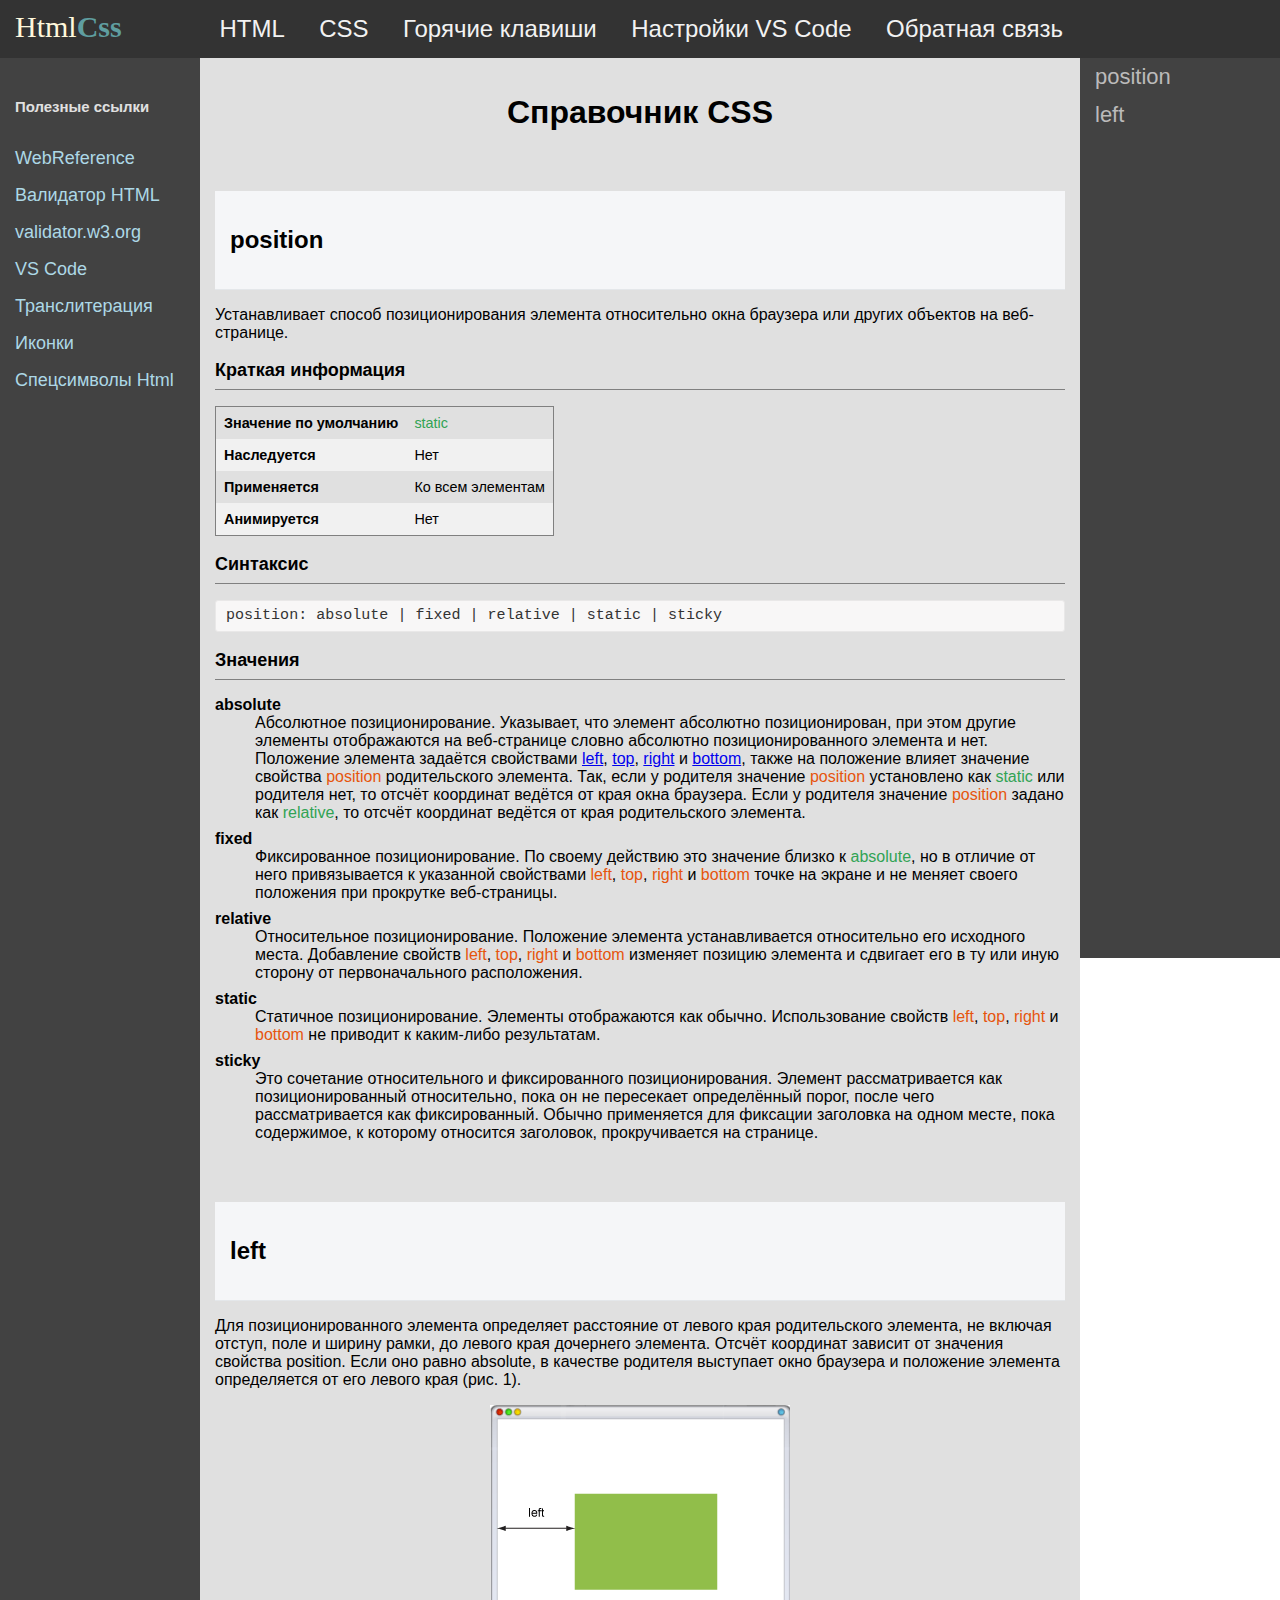
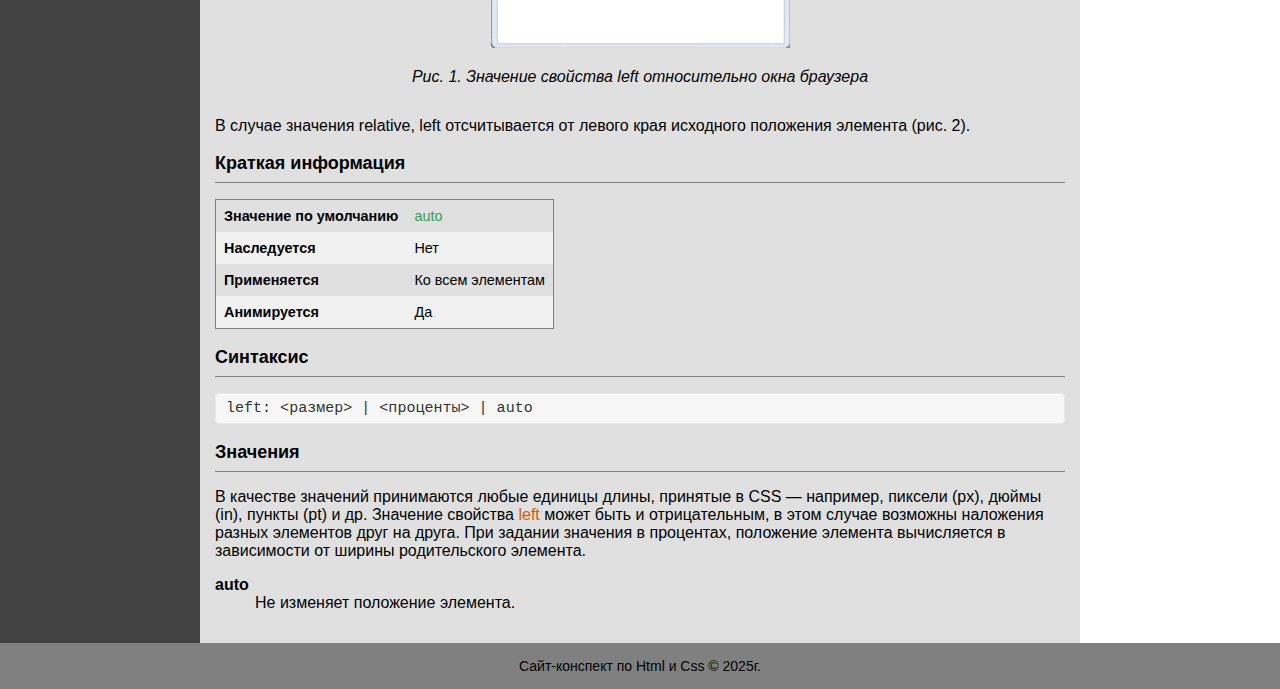
<file: css-spravochnik.html>
<!DOCTYPE html>
<html lang="ru">

<head>
	<meta charset="UTF-8">
	<meta name="viewport" content="width=device-width, initial-scale=1.0">
	<title>Справочник Css</title>
	<link rel="stylesheet" href="css/style.css">
	<link rel="shortcut icon" href="img/favicon.png" type="image/x-icon">
</head>

<body>
	<nav class="navbar">
		<div class="navbar-brand">
			<a href="/" class="w-logo">
				<span class="w-logo-p1">Html</span>
				<span class="w-logo-p2">Css</span>
			</a>
		</div>
		<!-- Выпадающий список начало -->
		<div class="dropdown">
			<button class="navbar-item">HTML</button>
			<div class="dropdown-content">
				<a href="html-atributy.html">Атрибуты</a>
				<a href="html-znacheniya.html">Значения</a>
				<a href="html-tipy.html">Типы элементов</a>
			</div>
		</div>
		<!-- Выпадающий список конец -->
		<!-- Выпадающий список начало -->
		<div class="dropdown">
			<button class="navbar-item">CSS</button>
			<div class="dropdown-content">
				<a href="css-spravochnik.html">Справочник CSS</a>
				<a href="css-znacheniya.html">Значения свойств</a>
				<a href="css-funkciy.html">Функции</a>
				<a href="css-edinicy.html">Единицы CSS</a>
				<a href="css-tipy.html">Типы элементов</a>
			</div>
		</div>
		<!-- Выпадающий список конец -->
		<!-- Выпадающий список начало -->
		<div class="dropdown">
			<button class="navbar-item">Горячие клавиши</button>
			<div class="dropdown-content">
				<a href="hotkeys-windows.html">Windows</a>
				<a href="hotkeys-vscode.html">VS Code</a>
			</div>
		</div>
		<!-- Выпадающий список конец -->
		<a href="settings-vscode.html" class="navbar-item">Настройки VS Code</a>
		<a href="feedback.html" class="navbar-item">Обратная связь</a>

	</nav>
	<div id="main">
		<nav class="sidebar">
			<h5>Полезные ссылки</h5>
			<a href="https://webref.ru/" target="_blank">WebReference</a>
			<a href="https://involta.ru/tools/validator-html/" target="_blank">Валидатор HTML</a>
			<a href="https://validator.w3.org/#validate_by_input" target="_blank">validator.w3.org</a>
			<a href="https://code.visualstudio.com/" target="_blank">VS Code</a>
			<a href="https://transliteration-online.ru" target="_blank">Транслитерация</a>
			<a href="https://iconbird.com/" target="_blank">Иконки</a>
			<a href="https://htmlweb.ru/html/symbols.php" target="_blank">Спецсимволы Html</a>
		</nav>
		<article>
			<h1>Справочник CSS</h1>
			<div id="position"></div>
			<div class="page-title">
				<h2>position</h2>
			</div>
			<p>Устанавливает способ позиционирования элемента относительно окна браузера или других объектов на
				веб-странице.
			</p>
			<h3>Краткая информация</h3>
			<table class="spec">
				<tbody>
					<tr>
						<th>Значение по умолчанию </th>
						<td class="value">static</td>
					</tr>
					<tr>
						<th>Наследуется</th>
						<td>Нет</td>
					</tr>
					<tr>
						<th>Применяется</th>
						<td>Ко всем элементам</td>
					</tr>
					<tr>
						<th>Анимируется</th>
						<td>Нет</td>
					</tr>
				</tbody>
			</table>
			<h3>Синтаксис</h3>
			<pre><code>position: absolute | fixed | relative | static | sticky</code></pre>
			<h3>Значения</h3>
			<dl>
				<dt>absolute</dt>
				<dd> Абсолютное позиционирование. Указывает, что элемент абсолютно позиционирован, при этом другие
					элементы
					отображаются на веб-странице словно абсолютно позиционированного элемента и нет. Положение элемента
					задаётся
					свойствами <a href="/css/left">left</a>, <a href="https://webref.ru/css/top"
						target="_blank">top</a>, <a href="https://webref.ru/css/right" target="_blank">right</a>
					и <a href="https://webref.ru/css/bottom" target="_blank">bottom</a>, также на положение влияет
					значение свойства <span class="attribute">position</span> родительского элемента. Так, если у
					родителя значение <span class="attribute">position</span> установлено как <span
						class="value">static</span> или родителя
					нет, то
					отсчёт координат ведётся от края окна браузера. Если у родителя значение <span
						class="attribute">position</span>
					задано как <span class="value">relative</span>, то отсчёт координат ведётся от края родительского
					элемента.</dd>
				<dt>fixed</dt>
				<dd>Фиксированное позиционирование. По своему действию это значение близко к <span
						class="value">absolute</span>, но
					в отличие от него привязывается к указанной свойствами <span class="attribute">left</span>, <span
						class="attribute">top</span>, <span class="attribute">right</span> и <span
						class="attribute">bottom</span>
					точке на экране и не меняет своего положения при прокрутке веб-страницы. </dd>
				<dt>relative</dt>
				<dd>Относительное позиционирование. Положение элемента устанавливается относительно его исходного места.
					Добавление
					свойств <span class="attribute">left</span>, <span class="attribute">top</span>,
					<span class="attribute">right</span> и <span class="attribute">bottom</span> изменяет позицию
					элемента и
					сдвигает его в ту или иную сторону от первоначального расположения.
				</dd>
				<dt>static</dt>
				<dd>Статичное позиционирование. Элементы отображаются как обычно. Использование свойств <span
						class="attribute">left</span>, <span class="attribute">top</span>, <span
						class="attribute">right</span> и
					<span class="attribute">bottom</span> не приводит к каким-либо результатам.
				</dd>
				<dt>sticky</dt>
				<dd>Это сочетание относительного и фиксированного позиционирования. Элемент рассматривается как
					позиционированный
					относительно, пока он не пересекает определённый порог, после чего рассматривается как
					фиксированный. Обычно
					применяется для фиксации заголовка на одном месте, пока содержимое, к которому относится заголовок,
					прокручивается на странице.</dd>
			</dl>
			<div id="left"></div>
			<div class="page-title">
				<h2>left</h2>
			</div>
			<p>Для позиционированного элемента определяет расстояние от левого края родительского элемента, не включая
				отступ, поле и ширину рамки, до левого края дочернего элемента. Отсчёт координат зависит от значения
				свойства position.
				Если оно равно absolute, в качестве родителя выступает окно браузера и положение элемента определяется
				от его левого
				края (рис. 1).
			</p>
			<div class="fig">
				<img src="img/css_left_1.png" alt="Значение свойства left относительно окна браузера">
				<p class="figsign">Рис. 1. Значение свойства left относительно окна браузера</p>
			</div>

			<p>В случае значения relative, left отсчитывается от левого края исходного положения элемента (рис. 2).</p>
			<h3>Краткая информация</h3>
			<table class="spec">
				<tbody>
					<tr>
						<th>Значение по умолчанию </th>
						<td class="value">auto</td>
					</tr>
					<tr>
						<th>Наследуется</th>
						<td>Нет</td>
					</tr>
					<tr>
						<th>Применяется</th>
						<td>Ко всем элементам</td>
					</tr>
					<tr>
						<th>Анимируется</th>
						<td>Да</td>
					</tr>
				</tbody>
			</table>
			<h3>Синтаксис</h3>
			<pre><code>left: <размер> | <проценты> | auto</code></pre>
			<h3>Значения</h3>
			<p>В качестве значений принимаются любые единицы длины, принятые в CSS — например, пиксели (px), дюймы (in),
				пункты (pt)
				и др. Значение свойства <span class="attribute">left</span> может быть и отрицательным, в этом случае
				возможны наложения разных элементов друг на друга. При задании значения в процентах, положение элемента
				вычисляется в зависимости от ширины родительского элемента.</p>
			<dl>
				<dt>auto</dt>
				<dd>Не изменяет положение элемента.</dd>
			</dl>


		</article>
	</div>
	<div class="sidenav">
		<a href="#position">position</a>
		<a href="#left">left</a>
	</div>
	<footer>Сайт-конспект по Html и Css &#169; 2025г.</footer>
</body>

</html>
</file>
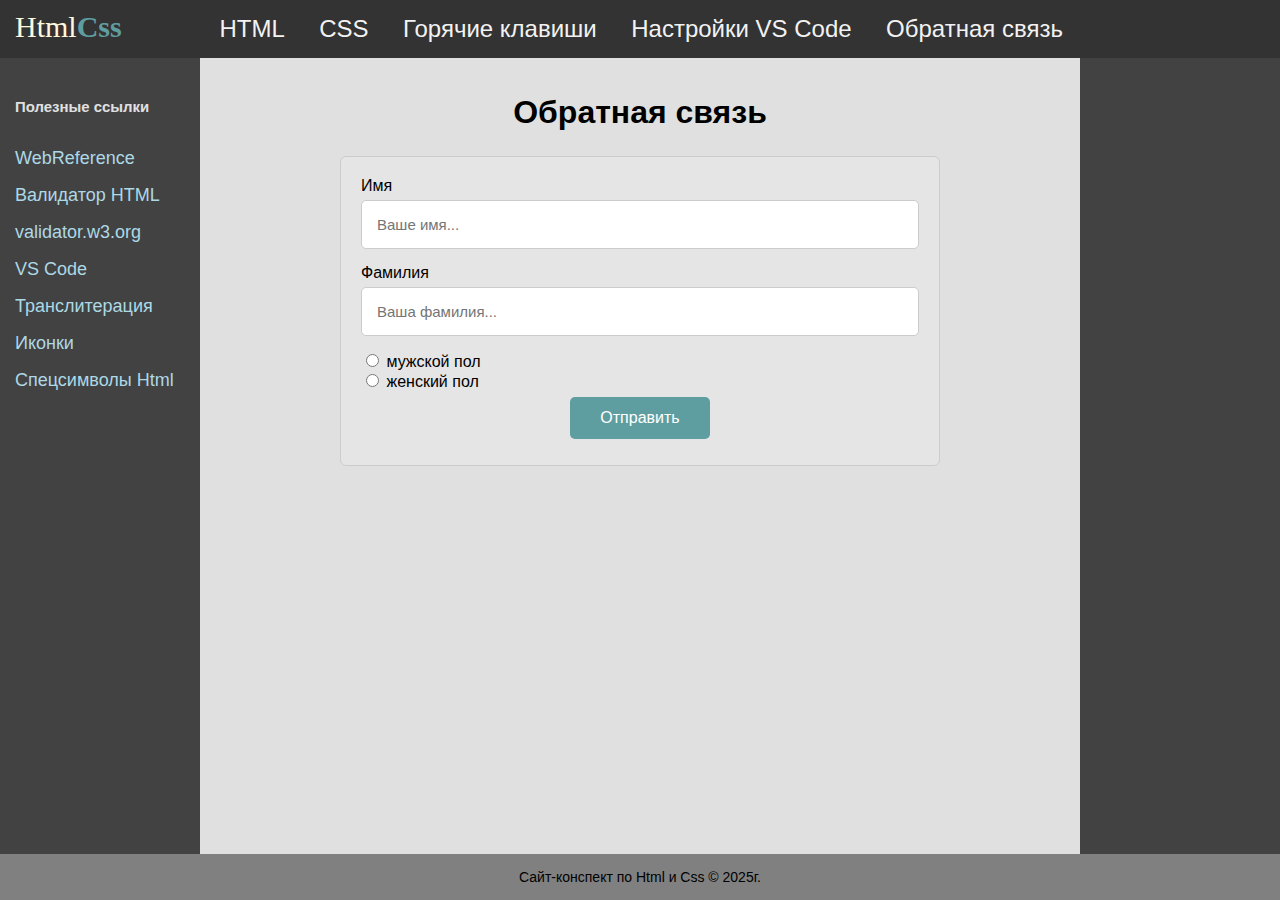
<file: feedback.html>
<!DOCTYPE html>
<html lang="ru">

<head>
    <meta charset="UTF-8">
    <meta name="viewport" content="width=device-width, initial-scale=1.0">
    <title>Справочник Css</title>
    <link rel="stylesheet" href="css/style.css">
    <link rel="shortcut icon" href="img/favicon.png" type="image/x-icon">
</head>

<body>
    <nav class="navbar">
        <div class="navbar-brand">
            <a href="/" class="w-logo">
                <span class="w-logo-p1">Html</span>
                <span class="w-logo-p2">Css</span>
            </a>
        </div>
        <!-- Выпадающий список начало -->
        <div class="dropdown">
            <button class="navbar-item">HTML</button>
            <div class="dropdown-content">
                <a href="html-atributy.html">Атрибуты</a>
                <a href="html-znacheniya.html">Значения</a>
                <a href="html-tipy.html">Типы элементов</a>
            </div>
        </div>
        <!-- Выпадающий список конец -->
        <!-- Выпадающий список начало -->
        <div class="dropdown">
            <button class="navbar-item">CSS</button>
            <div class="dropdown-content">
                <a href="css-spravochnik.html">Справочник CSS</a>
                <a href="css-znacheniya.html">Значения свойств</a>
                <a href="css-funkciy.html">Функции</a>
                <a href="css-edinicy.html">Единицы CSS</a>
                <a href="css-tipy.html">Типы элементов</a>
            </div>
        </div>
        <!-- Выпадающий список конец -->
        <!-- Выпадающий список начало -->
        <div class="dropdown">
            <button class="navbar-item">Горячие клавиши</button>
            <div class="dropdown-content">
                <a href="hotkeys-windows.html">Windows</a>
                <a href="hotkeys-vscode.html">VS Code</a>
            </div>
        </div>
        <!-- Выпадающий список конец -->
        <a href="settings-vscode.html" class="navbar-item">Настройки VS Code</a>
        <a href="feedback.html" class="navbar-item">Обратная связь</a>

    </nav>
    <div id="main">
        <nav class="sidebar">
            <h5>Полезные ссылки</h5>
            <a href="https://webref.ru/" target="_blank">WebReference</a>
            <a href="https://involta.ru/tools/validator-html/" target="_blank">Валидатор HTML</a>
            <a href="https://validator.w3.org/#validate_by_input" target="_blank">validator.w3.org</a>
            <a href="https://code.visualstudio.com/" target="_blank">VS Code</a>
            <a href="https://transliteration-online.ru" target="_blank">Транслитерация</a>
            <a href="https://iconbird.com/" target="_blank">Иконки</a>
            <a href="https://htmlweb.ru/html/symbols.php" target="_blank">Спецсимволы Html</a>
        </nav>
        <article>
            <h1>Обратная связь</h1>
            <div class="container-form">
                <form action="#">
                    <label for="name">Имя</label>
                    <input type="text" id="name" name="firstname" placeholder="Ваше имя...">
                    <label for="lname">Фамилия</label>
                    <input type="text" id="lname" name="lastname" placeholder="Ваша фамилия...">
                    <input type="radio" name="gender" id="male">
                    <label for="male">мужской пол</label>
                    <br>
                    <input type="radio" name="gender" id="female">
                    <label for="female">женский пол</label>
                    
                    <input type="button" value="Отправить">                    
                </form>
            </div>
        </article>
    </div>
    <div class="sidenav">
    </div>
    <footer>Сайт-конспект по Html и Css &#169; 2025г.</footer>
</body>

</html>
</file>
<file: css/style.css>
body,
html {
    margin: 0;
    font-family: Arial, Helvetica, sans-serif;
}

* {
    box-sizing: border-box;
}

/* фиксированное меню */
.navbar {
    background-color: #333;
    position: fixed;
    width: 100%;
    top: 0;
    z-index: 10;
    height: 58px;
}

.navbar-brand {
    display: inline-block;
    padding: 0 15px;
    font-family: cursive;
    font-size: 30px;
    position: relative;
    width: 200px;
}

.navbar-brand .w-logo-p2 {
    position: absolute;
    color: cadetblue;
    font-weight: bold;
}

.navbar-brand .w-logo-p1 {
    color: cornsilk;
}

.navbar-item {
    background-color: #333;
    font-size: 24px;
    color: #f2f2f2;
    padding: 15px;
    display: inline-block;
    cursor: pointer;
}

.navbar button {
    border: 0;
}

.navbar a {
    text-decoration: none;
}

/* фиксированное меню конец*/

#main {
    margin-top: 58px;
    margin-right: 200px;
    background: #E0E0E0;
    display: flex;
    min-height: calc(100vh - 58px - 46px);
}

footer {
    padding: 15px;
    text-align: center;
    background: grey;
    font-size: 14px;
    position: relative;
}

.sidebar {
    flex: 0 0 200px;
    background: #424242;
    color: #E0E0E0;
    padding: 15px;
    font-size: 18px;
}

.sidebar a {
    text-decoration: none;
    color: lightblue;
    font-family: arial;
    padding: 8px 0;
    display: block;
}

#main article {
    flex: 1;
    padding: 15px;
}

.container {
    max-width: 1300px;
}

.page-title {
    background: #f5f6f8;
    border-bottom: 1px solid #e4e7ea;
    padding: 15px;
    margin-top: 60px;
}

/* Выпадающий список начало */
.dropdown {
    display: inline-block;
    position: relative;
}

.dropdown:hover .dropdown-content {
    display: block;
}

.dropdown-content {
    display: none;
    background: #333333;
    position: absolute;
    min-width: 170px;
    box-shadow: 0 8px 16px 0 rgba(0, 0, 0, 0.2);
}

.dropdown-content a {
    display: block;
    color: white;
    padding: 12px 16px;
    text-decoration: none;
    font-size: 18px;
}

.dropbtn {
    background-color: #333;
    font-size: 24px;
    color: #f2f2f2;
    padding: 15px;
    display: inline-block;
    border: 0;
    cursor: pointer;
}

/* Выпадающий список конец */
h1 {
    text-align: center;
    margin-bottom: 0;
}

h3 {
    font-weight: bold;
    font-size: 18px;
    margin-bottom: 16px;
    padding-bottom: 8px;
    border-bottom: 1px solid grey;
}

table.spec {
    width: auto;
    font-size: .9rem;
    margin: 0;
    border: 1px solid grey;
    border-collapse: collapse;
}

table.spec th {
    text-align: left;
}

table td,
table th {
    padding: .5rem;
}

.value {
    color: #31a354;
}

tr:nth-child(even) {
    background-color: #f1f1f1;
}

pre {
    background: #f8f7f7;
    color: #333;
    border: 1px solid #e9e8e8;
    border-radius: 3px;
    word-wrap: break-word;
    padding: 6px 10px;
    line-height: 1.1rem;
    margin-bottom: 1rem;
    font-size: .94rem;
    overflow: auto;
    font-family: "Courier New", Courier, monospace;
}

pre code {
    border: 0;
    padding: 0;
    margin: 0;
    border-radius: 0;
    font-family: "Courier New", Courier, monospace;
}

dt {
    font-weight: 700;
}

dd {
    margin-bottom: .5rem;
}

.attribute {
    color: #e6550d;
}

.sidenav {
    width: 200px;
    position: fixed;
    top: 58px;
    right: 0;
    height: 100%;
    background: #424242;
}

.sidenav a {
    display: block;
    color: #bbbaba;
    font-size: 22px;
    padding: 6px 10px 6px 15px;
    text-decoration: none;
}

.sidenav a:hover {
    color: #e6550d;
}

.fig {
    text-align: center;
}

.fig .figsign {
    font-style: italic;
    padding-bottom: 15px;
}

/* Форма ------*/
input[type=text] {
    width: 100%;
    padding: 15px;
    border: 1px solid #ccc;
    border-radius: 5px;
    font-size: 15px;
    margin-top: 5px;
    margin-bottom: 15px;
}

.container-form {
    width: 600px;
    display: flex;
    margin: 25px auto;
    border: 1px solid #ccc;
    padding: 20px;
    border-radius: 6px;
    background-color: #e5e5e5;
}

input[type=button] {
    background-color: #5f9ea0;
    color: white;
    padding: 12px 30px;
    font-size: 16px;
    border: none;
    border-radius: 5px;
    display: flex;
    margin: 6px auto;
    cursor: pointer;
}

input[type=button]:hover {
    background-color: #477577;
}

/* ------Форма */
</file>
